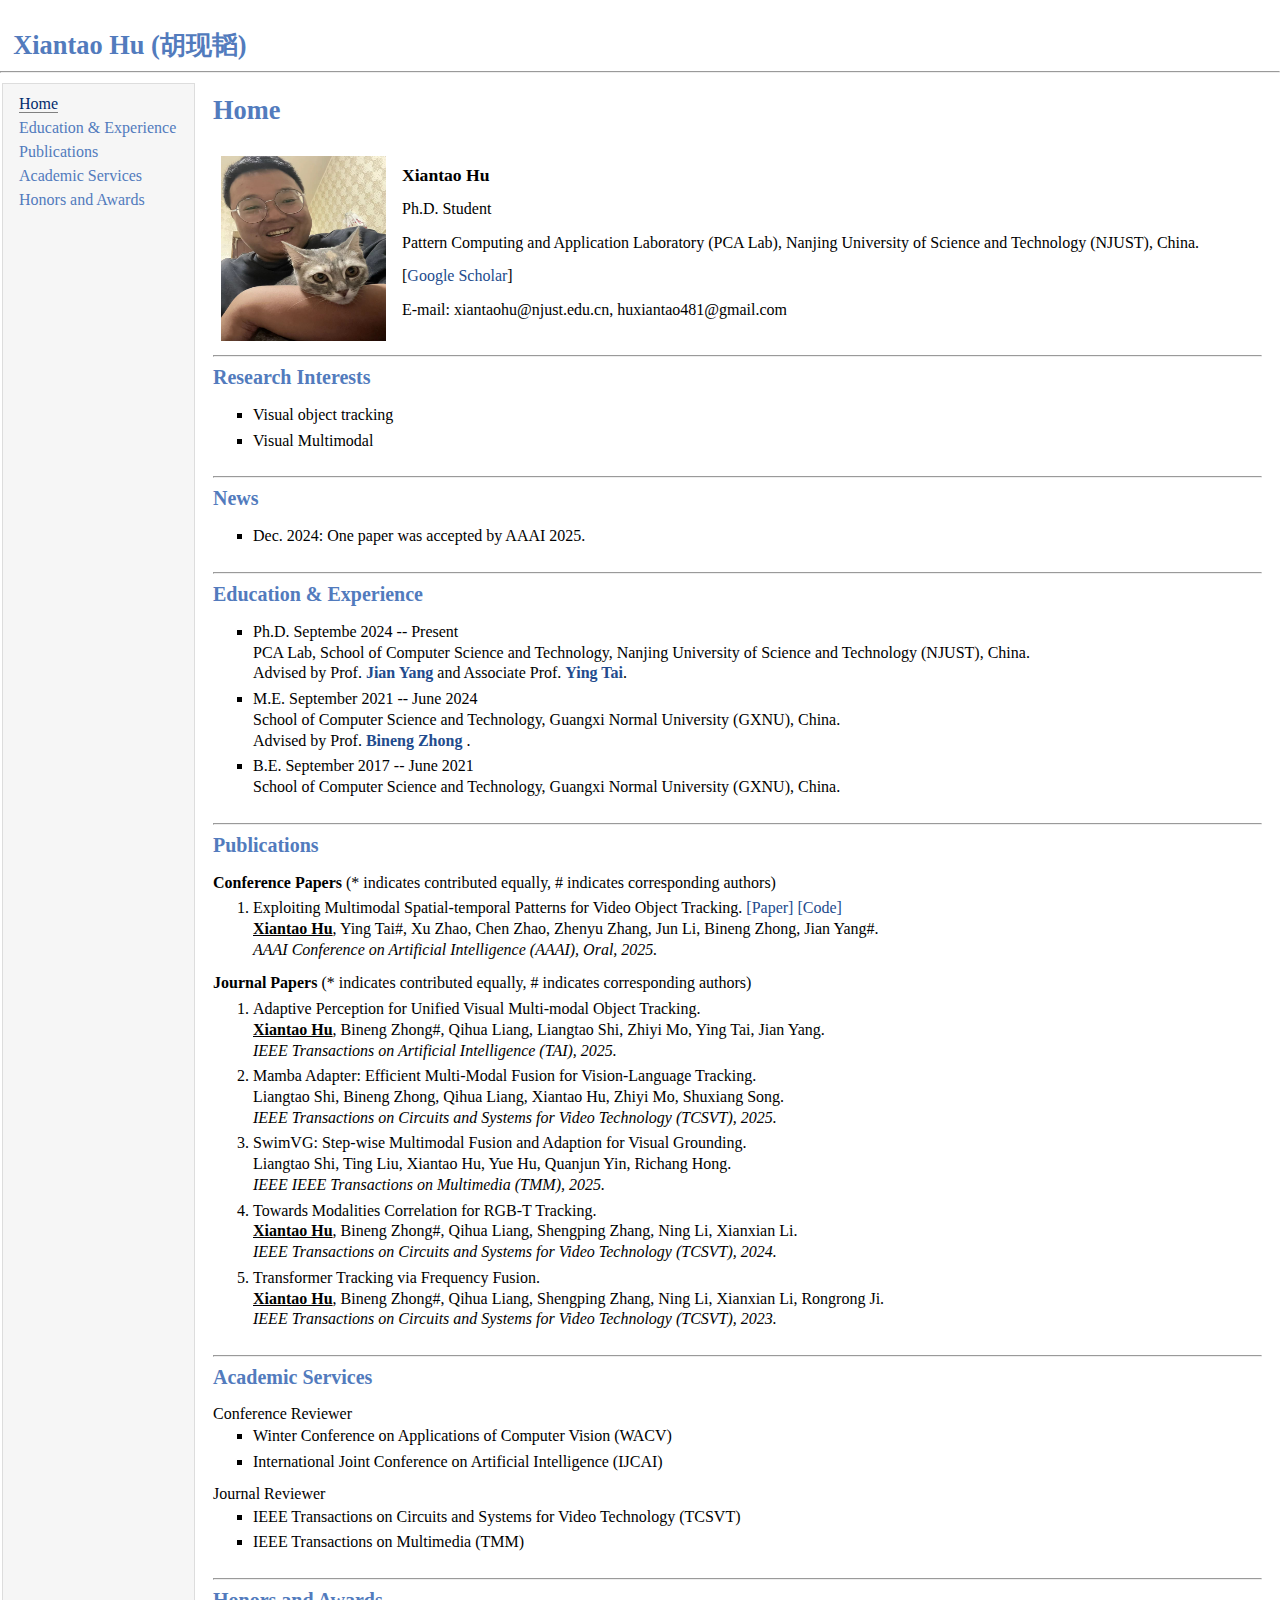
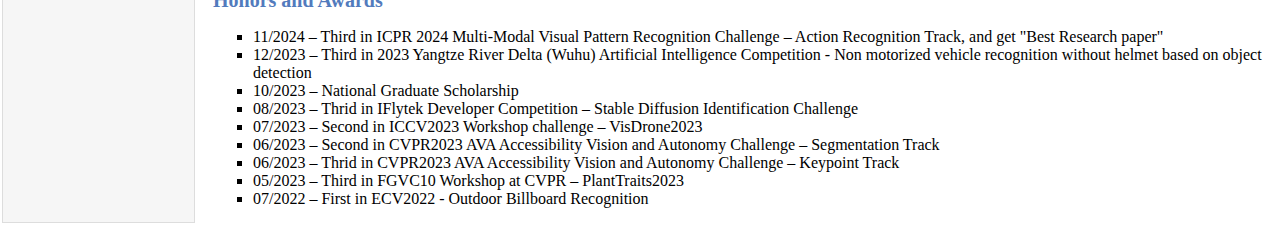
<file: index.html>
<head>
    <meta http-equiv="Content-Type" content="text/html;charset=utf-8" />
    <link rel="stylesheet" type="text/css" href="style.css" />
    <title>Xiantao Hu</title>
    <base href="https://xiantaohu.github.io/index">
</head>

<body>
<table summary="Table for page layout." id="tlayout">
<tr valign="top">
<h1 style="padding-left: 0.5em">Xiantao Hu (胡现韬)</h1><hr>
<td id="layout-menu">
    <div class="menu-item"><a href="index.html" class="current">Home</a></div>
    <div class="menu-item"><a href="#Education">Education & Experience</a></div>
    
    <div class="menu-item"><a href="#publications">Publications</a></div>
    <div class="menu-item"><a href="#service">Academic Services</a></div>
    <div class="menu-item"><a href="#award">Honors and Awards</a></div>
</td>

<td id="layout-content">

    <h1 style="margin-top: 0em">Home</h1><br>
  <!--  <p>[ <a href="#news">News</a>,
        <a href="#interest">Research Interests</a>,
        <a href="#job">Job Experience</a>,
        <a href="#edu">Education</a> ]</p>-->

    <table class="imgtable"><tr valign="center">
        <td><img src="me.jpg" width = '165', height='185' alt="Xiantao Hu" /></td>
        <td align="left">
            <p><span style="font-size: 110%"><b>Xiantao Hu</b></span></p>
            <p>
               Ph.D. Student
            </p>
            <p>
	      Pattern Computing and Application Laboratory (PCA Lab), Nanjing University of Science and Technology (NJUST), China.
	    </p>
            <p>
                [<a href="https://scholar.google.com.hk/citations?user=ZlUB72cAAAAJ&hl=zh-CN" target="_blank">Google Scholar</a>]
	    </p>
            <p>
		E-mail:  xiantaohu@njust.edu.cn, huxiantao481@gmail.com  &nbsp; 
            </p>
        </td>
    </tr></table>

    <!-- <p><font color="#FF0000">I am seeking for <b>Assistant Professor</b> or <b>Research Scientist</b>!</font></p> -->

<div>
        <h2><hr><a name="interest"></a>Research Interests</h2>
        <ul>
            <li><p>Visual object tracking</p></li>
            <li><p>Visual Multimodal</p></li>
	    <!-- <li><p>Dataset Condensation</p></li>
	    <li><p>Few-Shot Learning</p></li> -->
        </ul>
 </div>
	
 <div>
        <h2 id='news'><hr><a name="news"></a>News</h2>
        <ul>
	    <li><p> Dec. 2024: One paper was accepted by AAAI 2025.
	    <!-- <li><p> Jul. 2024: One paper was accepted by Pattern Recognition.   -->
        </ul>
 </div>
	
 <div>
        <h2 id='Education'><hr><a name="Education"></a>Education & Experience</h2>

       <ul>
	    <li><p>
                Ph.D. Septembe 2024 -- Present<br>
                PCA Lab, School of Computer Science and Technology, Nanjing University of Science and Technology (NJUST), China.<br>
		Advised by Prof. <b> <a href="https://scholar.google.com.hk/citations?user=6CIDtZQAAAAJ&hl=zh-CN" target="_blank"> Jian Yang</a></b> and Associate Prof. <b> <a href="https://scholar.google.com.hk/citations?user=NKaiUasAAAAJ&hl=zh-CN" target="_blank">Ying Tai</a></b>.<br>
            </p></li>
            <li><p>
                M.E. September 2021 -- June 2024<br>
                School of Computer Science and Technology, Guangxi Normal University (GXNU), China.<br>
		Advised by Prof. <b><a href="https://scholar.google.de/citations?user=hvRBydsAAAAJ&hl=en" target="_blank"> Bineng Zhong </a></b>.<br>
            </p></li>
	    <li><p>
            B.E. September 2017 -- June 2021<br>
                School of Computer Science and Technology, Guangxi Normal University (GXNU), China.<br>
            </p></li>
        </ul>
    </div>

<!--
 <div>
        <h2><hr><a name="award"></a>Honors and Awards</h2>
        <ul>
            <li><p><b>Excellent Doctoral Dissertation Award</b>, Chinese Institute of Electronics (CIE), China, 2023.</p></li>
            <li><p><b>RIKEN BAIHO Award</b> (a.k.a. RIKEN Excellent Achievement Award,  Annual Selection Rate < 1%), RIKEN National Science Institute, Japan, 2022.</p></li>
            <li><p><b>Excellent Doctoral Dissertation Nomination</b>, Chinese Association for Artificial Intelligence (CAAI), China, 2021.</p></li>
            <li><p><b>Excellent Doctoral Dissertation Award</b> (Annual Selection Rate < 2%), Jiangsu Province, China, 2021.</p></li>
            <li><p><b>National Scholarship</b> (Two Times, Annual Selection Rate < 2%), Ministry of Education, China, 2018 and 2019.</p></li>
            <li><p><b>Top 1% GPA Ranking</b>, School of Computer Science & Engineering, NJUST, China, 2014 -- 2019.</p></li>
            <li><p>The 17th Mathematical Modeling Contest for Chinese Graduate Students, <b>Honorable Mention</b>, Ministry of Education, China, 2015.</p></li>
            <li><p>The 2nd  China Fuzzy Image Processing Contest, <b>Honorable Mention</b>, National Natural Science Foundation, China, 2015.</p></li>
            <li><p>The 34th Mathematical Modeling Contest for American College Students, <b>Honorable Mention</b>, SIAM, USA, 2013.</p></li>
            <li><p>The 2nd Software Programming Contest for Chinese College Students, <b>Meritorious Winner</b>, Ministry of Industry and Information Technology, China, 2012.</p></li>
        </ul>
 </div>
-->

 <div>
        <h2 id='publications'><hr><a name="publications"></a>Publications</h2> 
	<p> <span style="font-size: 100%"> <strong>Conference Papers</strong> (* indicates contributed equally, # indicates corresponding authors)</p>
        <ol>    
	<li><p>Exploiting Multimodal Spatial-temporal Patterns for Video Object Tracking.  <a href="https://arxiv.org/abs/2412.15691">[Paper]</a>  <a href="https://github.com/NJU-PCALab/STTrack">[Code]</a> <br>  
              <b><u>Xiantao Hu</u></b>, Ying Tai#, Xu Zhao, Chen Zhao, Zhenyu Zhang, Jun Li, Bineng Zhong, Jian Yang#.<br>
             <i>AAAI Conference on Artificial Intelligence (AAAI), Oral, 2025.</i>
        </ol>
	
	 <p> <span style="font-size: 100%"> <strong>Journal Papers</strong> (* indicates contributed equally, # indicates corresponding authors)</p>
        <ol>


		<li><p>Adaptive Perception for Unified Visual Multi-modal Object Tracking.<br>
                <b><u>Xiantao Hu</u></b>, Bineng Zhong#, Qihua Liang, Liangtao Shi, Zhiyi Mo, Ying Tai, Jian Yang.<br>
             <i>IEEE Transactions on Artificial Intelligence (TAI), 2025.</i>
				    
	     <li><p>Mamba Adapter: Efficient Multi-Modal Fusion for Vision-Language Tracking.<br>
               Liangtao Shi, Bineng Zhong, Qihua Liang,  Xiantao Hu, Zhiyi Mo, Shuxiang Song.<br>
             <i>IEEE Transactions on Circuits and Systems for Video Technology (TCSVT), 2025.</i>
		     
		    <li><p>SwimVG: Step-wise Multimodal Fusion and Adaption for Visual Grounding.<br>
               Liangtao Shi, Ting Liu, Xiantao Hu, Yue Hu, Quanjun Yin, Richang Hong.<br>
             <i>IEEE IEEE Transactions on Multimedia (TMM), 2025.</i>
			    
	     <li><p>Towards Modalities Correlation for RGB-T Tracking.<br>
              <b><u>Xiantao Hu</u></b>, Bineng Zhong#, Qihua Liang, Shengping Zhang, Ning Li, Xianxian Li.<br>
             <i>IEEE Transactions on Circuits and Systems for Video Technology (TCSVT), 2024.</i>
			
	     <li><p>Transformer Tracking via Frequency Fusion.<br>
            <b><u>Xiantao Hu</u></b>, Bineng Zhong#, Qihua Liang, Shengping Zhang, Ning Li, Xianxian Li, Rongrong Ji.<br>
            <i>IEEE Transactions on Circuits and Systems for Video Technology (TCSVT), 2023.</i>
        </ol>
</div> 
	<div>
            <h2 id='service'><hr><a name="service"></a>Academic Services</h2>
	    <!--
	     <h3>Conference Area Chair</h3>
            <ul>
	        <li><p>Neural Information Processing Systems (NeurIPS), 2022--2024</p></li>
	        <li><p>International Conference on Machine Learning (ICML), 2023--2025</p></li>
		<li><p>International Conference on Learning Representations (ICLR), 2024--2025</p></li>
		<li><p>European Conference on Computer Vision (ECCV), 2024</p></li>
		 <li><p>IEEE/CVF Computer Vision and Pattern Recognition Conference (CVPR), 2025</p></li>
		 <li><p>AAAI Conference on Artificial Intelligence (AAAI), 2024--2025</p></li>
            </ul>
	    -->
		
            Conference Reviewer
            <ul> 
		<li><p>Winter Conference on Applications of Computer Vision (WACV)</p></li>
		<li><p>International Joint Conference on Artificial Intelligence (IJCAI)</p></li>
            </ul>

	    Journal Reviewer
	    <ul>
                <li><p>IEEE Transactions on Circuits and Systems for Video Technology (TCSVT)</p></li>
		<li><p>IEEE Transactions on Multimedia (TMM)</p></li>

            </ul>

	   <!--
	    <h3>Workshop Organizer / Program Chair</h3>
            <ul>
                <li><p>International Workshop on Weakly Supervised Learning, 2023</p></li>
            </ul>
	   -->
    </div>
    <div>
        <h2 id='award'><hr><a name="award"></a>Honors and Awards</h2> 
        <ul>
            <li>11/2024 – Third in ICPR 2024 Multi-Modal Visual Pattern Recognition Challenge – Action Recognition Track, and get "Best Research paper"</li>
            <li>12/2023 – Third in 2023 Yangtze River Delta (Wuhu) Artificial Intelligence Competition -  Non motorized vehicle recognition without helmet based on object detection</li>
            <li>10/2023 – National Graduate Scholarship</li>
            <li>08/2023 – Thrid in IFlytek Developer Competition – Stable Diffusion Identification Challenge </li>
            <li>07/2023 – Second in ICCV2023 Workshop challenge – VisDrone2023 </li>
            <li>06/2023 – Second in CVPR2023 AVA Accessibility Vision and Autonomy Challenge – Segmentation Track </li>
            <li>06/2023 – Thrid in CVPR2023 AVA Accessibility Vision and Autonomy Challenge – Keypoint Track </li>
            <li>05/2023 – Third in FGVC10 Workshop at CVPR – PlantTraits2023</li>
            <li>07/2022 – First in ECV2022 - Outdoor Billboard Recognition</li>
            </ul>

    </div>

<!-- <script src="//t1.extreme-dm.com/f.js" id="eXF-bhan-0" async defer></script> -->
<!--Theme from <a href="https://www.cc.gatech.edu/~lsong/" target="_blank">Prof. Le Song</a>-->
</td>
</tr>
</table>
</body>

</html>
</file>
<file: style.css>
table#tlayout {
    width: 100%;
    border: none;
    border-collapse: separate;
    background: white;
}

body {
	background: white;
	font-family: Georgia, serif;
	padding-bottom: 8px;
	margin: 0;
}

#layout-menu {
	background: #f6f6f6;
	border: 1px solid #dddddd;
	padding-top: 0.5em;
	padding-left: 8px;
	padding-right: 8px;
	font-size: 1.0em;
	width: 175px;
	white-space: nowrap;
    text-align: left;
    vertical-align: top;
}

#layout-menu td {
	background: #f4f4f4;
    vertical-align: top;
}

#layout-content {
	padding-top: 0.0em;
	padding-left: 1.0em;
	padding-right: 1.0em;
    border: none;
    background: white;
    text-align: left;
    vertical-align: top;
}

#layout-menu a {
	line-height: 1.5em;
	margin-left: 0.5em;
}

tt {
    background: #ffffdd;
}

pre, tt {
	font-size: 90%;
	font-family: monaco, monospace;
}

a, a > tt {
	color: #224b8d;
	text-decoration: none;
}

a:hover {
	border-bottom: 1px orange solid;
}

#layout-menu a.current:link, #layout-menu a.current:visited {
	color: #022b6d;
	border-bottom: 1px gray solid;
}
#layout-menu a:link, #layout-menu a:visited, #layout-menu a:hover {
	color: #527bbd;
	text-decoration: none;
}
#layout-menu a:hover {
	text-decoration: none;
}

div.menu-category {
	border-bottom: 1px solid gray;
	margin-top: 0.8em;
	padding-top: 0.2em;
	padding-bottom: 0.1em;
	font-weight: bold;
}

div.menu-item {
	padding-left: 16px;
	text-indent: -16px;
}

div#toptitle {
	padding-bottom: 0.2em;
	margin-bottom: 1.5em;
	border-bottom: 3px double gray;
}

div#subtitle {
	margin-top: 0.0em;
	margin-bottom: 0.0em;
	padding-top: 0em;
	padding-bottom: 0.1em;
}

em {
	font-style: italic;
}

strong {
	font-weight: bold;
}

h1, h2, h3 {
	color: #527bbd;
	margin-top: 0.7em;
	margin-bottom: 0.3em;
    padding-top: 0.5em;
	padding-bottom: 0.2em;
	line-height: 1.0;	
}

h1 {
	font-size: 165%;
}

h2 {
	padding-top: 0.8em;
    padding-bottom: 0.6em;
	font-size: 125%;
}

h2 + h3 {
    padding-top: 0.2em;
}

h3 {
	font-size: 110%;
	border-bottom: none;
}

p {
	margin-top: 0.0em;
	margin-bottom: 0.8em;
	padding: 0;
	line-height: 1.3;
}

pre {
	padding: 0;
	margin: 0;
}

div#footer {
	font-size: small;
	border-top: 1px solid #c0c0c0;
	padding-top: 0.1em;
	margin-top: 4.0em;
	color: #c0c0c0;
}

div#footer a {
	color: #80a0b0;
}

div#footer-text {
	float: left;
	padding-bottom: 8px;
}

ul, ol, dl {
	margin-top: 0.2em;
	padding-top: 0;
	margin-bottom: 0.8em;
}

dt {
	margin-top: 0.5em;
	margin-bottom: 0;
}

dl {
	margin-left: 20px;
}

dd {
	color: #222222;
}

dd > *:first-child {
	margin-top: 0;
}

ul {
	list-style-position: outside;
	list-style-type: square;
}

p + ul, p + ol {
	margin-top: -0.5em;
}

li ul, li ol {
	margin-top: -0.3em;
}

ol {
	list-style-position: outside;
	list-style-type: decimal;
}

li p, dd p {
	margin-bottom: 0.3em;
}


ol ol {
	list-style-type: lower-alpha;
}

ol ol ol {
	list-style-type: lower-roman;
}

p + div.codeblock {
	margin-top: -0.6em;
}

div.codeblock, div.infoblock {
	margin-right: 0%;
	margin-top: 1.2em;
	margin-bottom: 1.3em;
}

div.blocktitle {
	font-weight: bold;
	color: #cd7b62;
	margin-top: 1.2em;
	margin-bottom: 0.1em;
}

div.blockcontent {
	border: 1px solid silver;
	padding: 0.3em 0.5em;
}

div.infoblock > div.blockcontent {
	background: #ffffee;
}

div.blockcontent p + ul, div.blockcontent p + ol {
	margin-top: 0.4em;
}

div.infoblock p {
	margin-bottom: 0em;
}

div.infoblock li p, div.infoblock dd p {
	margin-bottom: 0.5em;
}

div.infoblock p + p {
	margin-top: 0.8em;
}

div.codeblock > div.blockcontent {
	background: #f6f6f6;
}

span.pycommand {
	color: #000070;
}

span.statement {
	color: #008800;
}
span.builtin {
	color: #000088;
}
span.special {
	color: #990000;
}
span.operator {
	color: #880000;
}
span.error {
	color: #aa0000;
}
span.comment, span.comment > *, span.string, span.string > * {
	color: #606060;
}

@media print {
	#layout-menu { display: none; }
}

#fwtitle {
	margin: 2px;
}

#fwtitle #toptitle {
	padding-left: 0.5em;
	margin-bottom: 0.5em;
}

#layout-content h1:first-child, #layout-content h2:first-child, #layout-content h3:first-child {
	margin-top: -0.7em;
}

div#toptitle h1, #layout-content div#toptitle h1 {
	margin-bottom: 0.0em;
	padding-bottom: 0.1em;
	padding-top: 0;
	margin-top: 0.5em;
	border-bottom: none;
}

img.eq {
	padding: 0;
	padding-left: 0.1em;
	padding-right: 0.1em;
	margin: 0;
}

img.eqwl {
	padding-left: 2em;
	padding-top: 0.6em;
	padding-bottom: 0.2em;
	margin: 0;
}

table {
    border: 2px solid black;
    border-collapse: collapse;
}

td {
    padding: 2px;
    padding-left: 0.5em;
    padding-right: 0.5em;
    text-align: center;
    border: 1px solid gray;
}

table + table {
    margin-top: 1em;
}

tr.heading {
    font-weight: bold;
    border-bottom: 2px solid black;
}

img {
    border: none;
}

table.imgtable, table.imgtable td {
    border: none;
    text-align: left;
}
</file>
